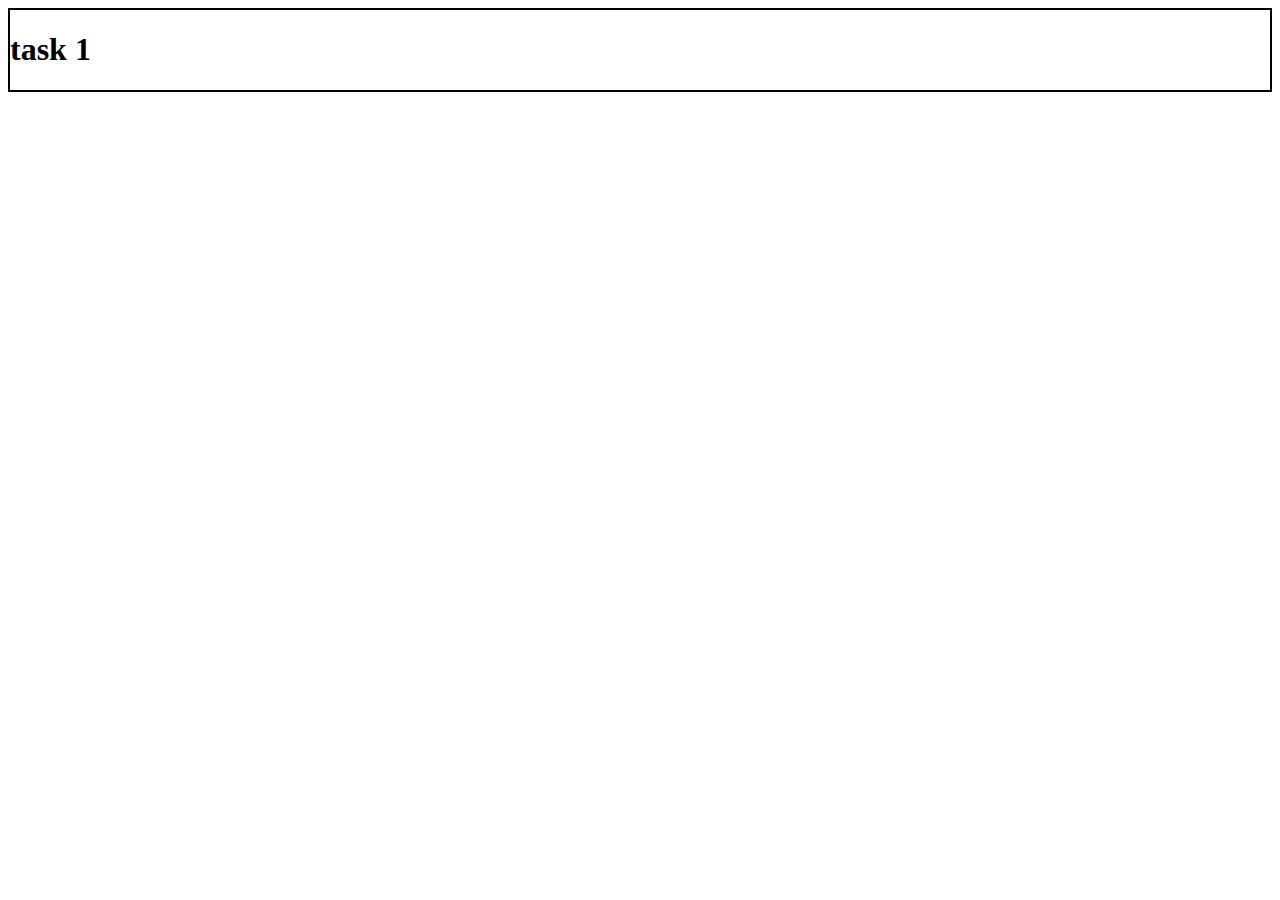
<file: 01 task/index.html>
<!DOCTYPE html>
<html lang="en">
<head>
    <meta charset="UTF-8">
    <meta name="viewport" content="width=device-width, initial-scale=1.0">
    <link rel="stylesheet" href="index.css">
    <title>Document</title>
</head>
<body>
    <div class="container">
        <h1>task 1</h1>
    </div>
</body>
</html>
</file>
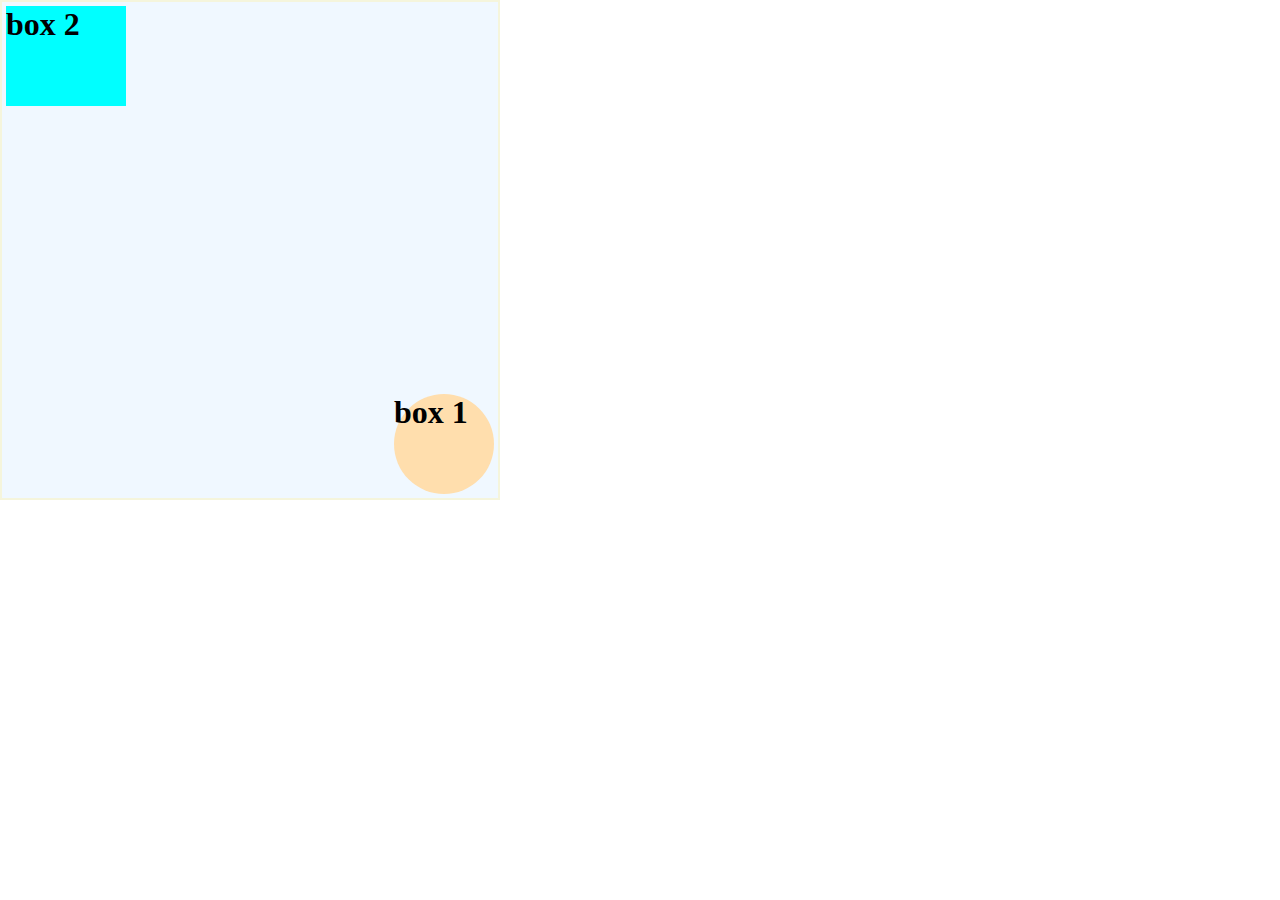
<file: 02 task/index.html>
<!DOCTYPE html>
<html lang="en">
<head>
    <meta charset="UTF-8">
    <meta name="viewport" content="width=device-width, initial-scale=1.0">
    <link rel="stylesheet" href="index.css">
    <title>absolute posilioning</title>
</head>
<body>
   <div class="container">
         <div class="box box1">
            <h1>box 1</h1>
         </div>
         <div class="box box2"> 
            <h1>box 2</h1>
         </div>
         
   </div> 
</body>
</html>
</file>
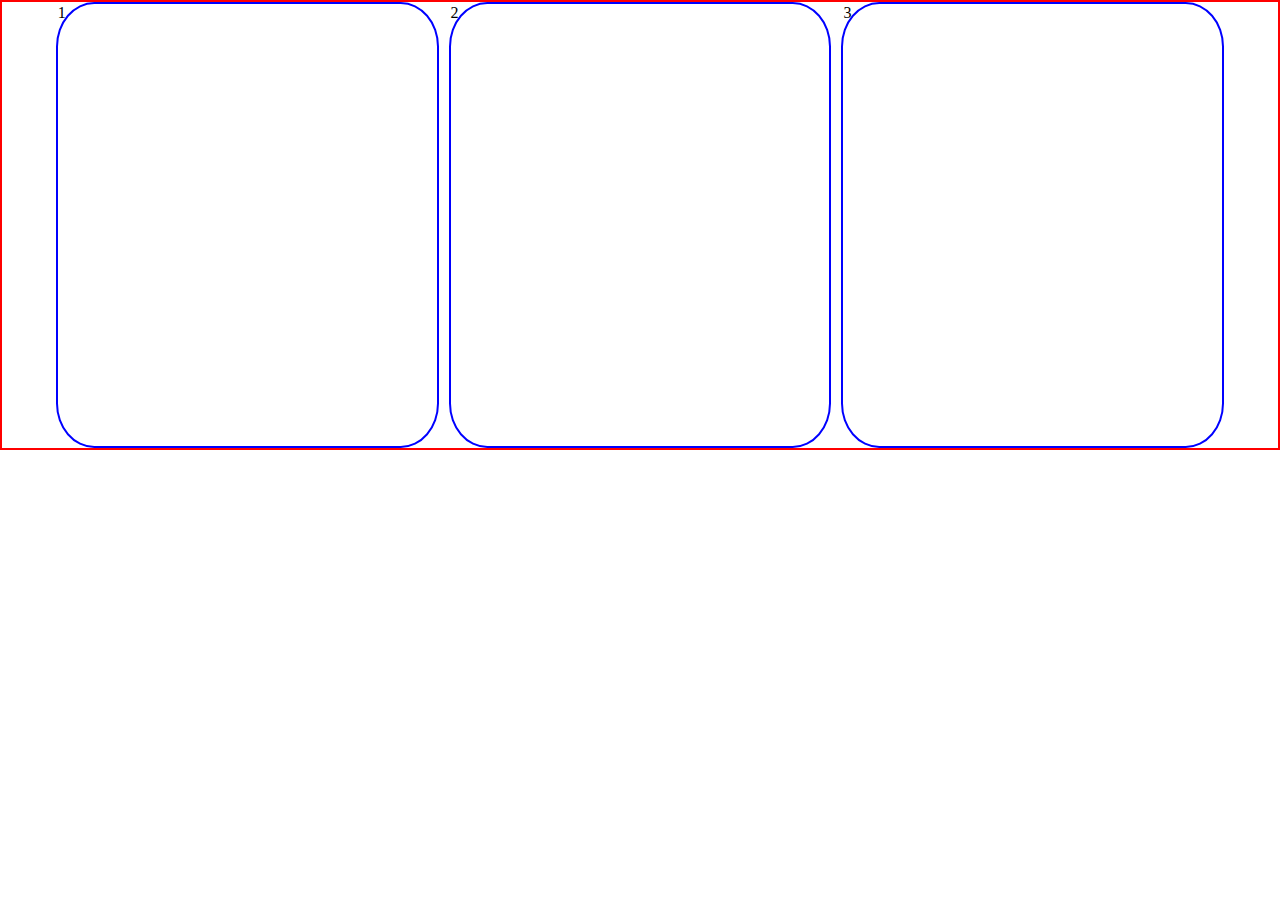
<file: 03 task/index.html>
<!doctype html>
<html lang="en">
  <head>
    <meta charset="UTF-8" />
    <meta name="viewport" content="width=device-width, initial-scale=1.0" />
    <link rel="stylesheet" href="index.css" />
    <title>Flex Box</title>
  </head>
  <body>
    <div class="container">
      <div class="box">
        <div class="box__content">1</div>
      </div>
      <div class="box">
        <div class="box__content">2</div>
      </div>
      <div class="box">
        <div class="box__content">3</div>
      </div>
    </div>
  </body>
</html>
</file>
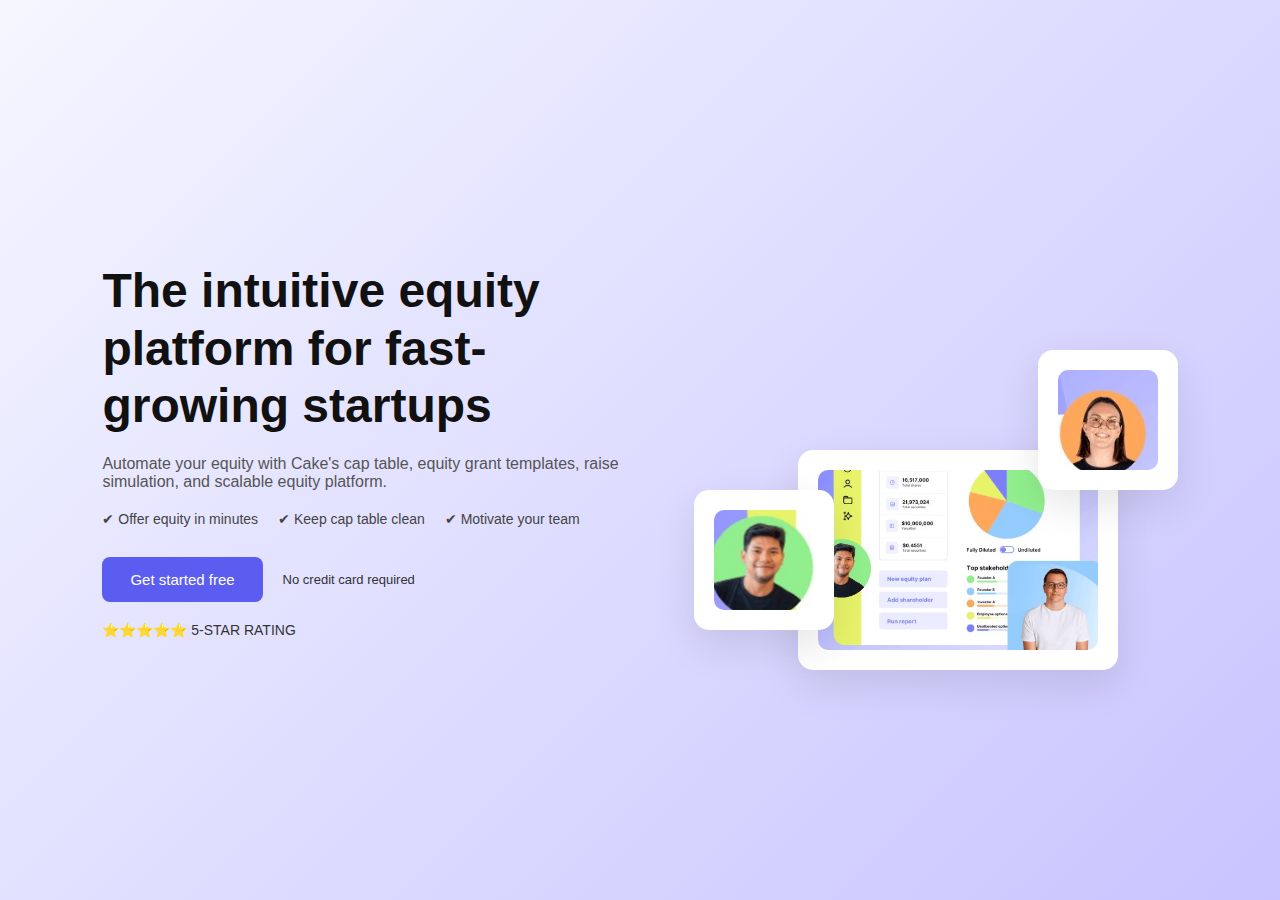
<file: 05 TASK/INDEX.HTML>
<!DOCTYPE html>
<html lang="en">
<head>
    <meta charset="UTF-8">
    <title>Equity Platform</title>
    <link rel="stylesheet" href="style.css">
</head>
<body>

<section class="hero">

    <div class="left">
        <h1>
            The intuitive equity <br>
            platform for fast- <br>
            growing startups
        </h1>

        <p class="subtitle">
            Automate your equity with Cake's cap table, equity grant
            templates, raise simulation, and scalable equity platform.
        </p>

        <div class="features">
            <span>✔ Offer equity in minutes</span>
            <span>✔ Keep cap table clean</span>
            <span>✔ Motivate your team</span>
        </div>

        <div class="cta">
            <button>Get started free</button>
            <span class="note">No credit card required</span>
        </div>

        <div class="rating">
            ⭐⭐⭐⭐⭐ <span>5-STAR RATING</span>
        </div>
    </div>


    <div class="right">

        <div class="card large">
            <img src="QEQuAoMru2k5S4UuJkKyxMTUx9Q.jpg" alt="chart">
        </div>

        <div class="card small top">
            <img src="QEQuAoMru2k5S4UuJkKyxMTUx9Qt.jpg" alt="">
        </div>

        <div class="card small bottom">
            <img src="TYOOOO.jpg" alt="">
        </div>

    </div>

</section>

</body>
</html>
</file>
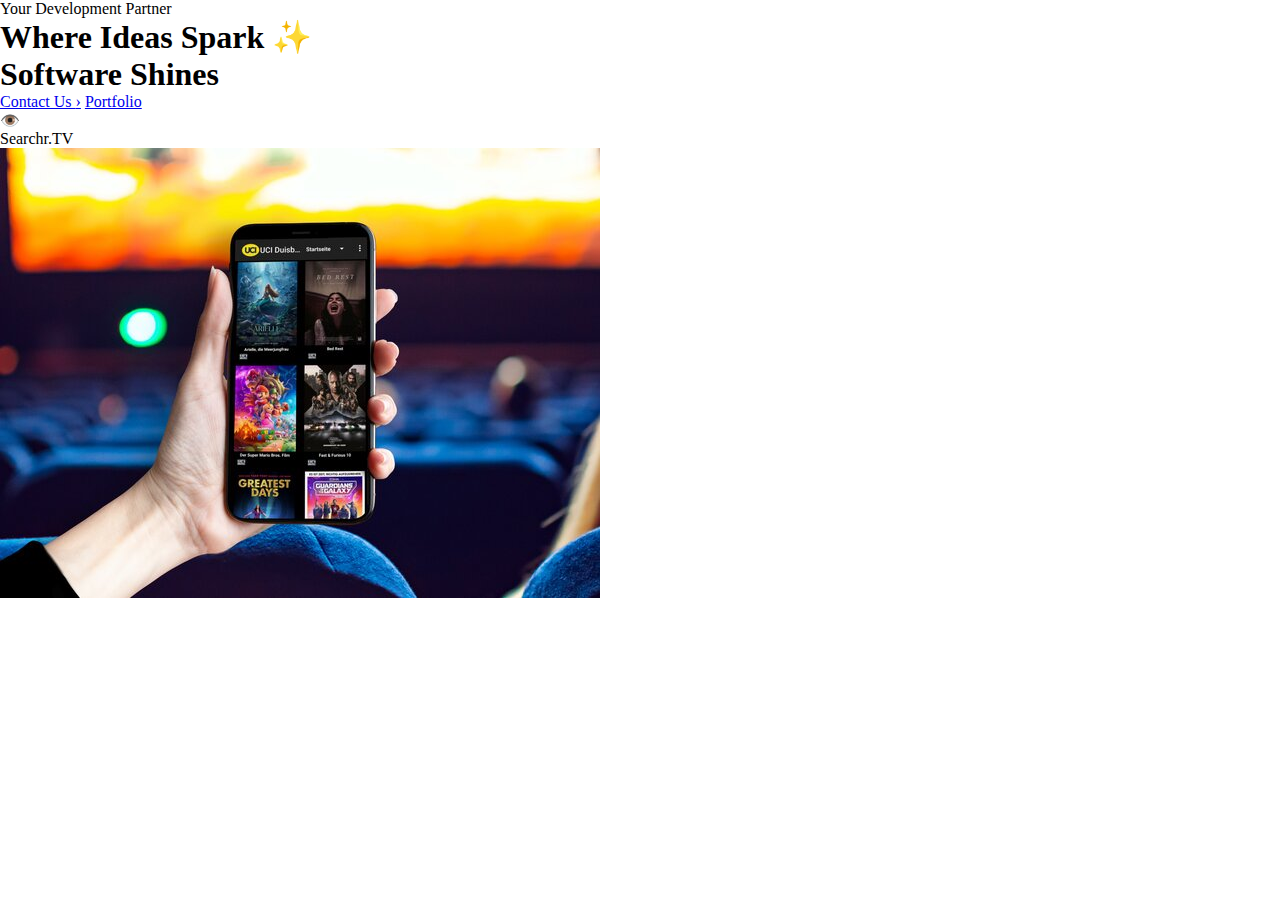
<file: 06 task/index.html>
<!DOCTYPE html>
<html lang="en">
<head>
    <meta charset="UTF-8">
    <meta name="viewport" content="width=device-width, initial-scale=1.0">
    <title>Modern Portfolio Landing Page</title>
    <link rel="stylesheet" href="style.css">
</head>
<body>

    <section class="hero">
        <div class="container">
            <div class="hero-content">
                <p class="subtitle">Your Development Partner</p>
                <h1>Where Ideas Spark ✨<br>Software Shines</h1>
                
                <div class="btn-group">
                    <a href="#" class="btn btn-yellow">Contact Us <span class="arrow">›</span></a>
                    <a href="#" class="btn btn-dark-red">Portfolio</a>
                </div>
            </div>

            <div class="hero-image-container">
                <div class="glass-circle">
                    <div class="logo-inner">
                        <span>👁️</span>
                        <p>Searchr.TV</p>
                    </div>
                </div>
                <img src="UCI Keyvisual_verlängert.jpg" alt="App Preview" class="main-img">
            </div>
        </div>
    </section>
</body>
</html>
</file>
<file: 01 task/index.css>
*{
    border: 0;
    padding: 0;
    box-sizing: border-box;

}
.container{
    width: 200;
    border: 2px solid black;
    display: initial inline-block;
}
</file>
<file: 02 task/index.css>
*{
    margin: 0;
    padding: 0;
    box-sizing: border-box;
}
.container{
    width: 500px;
    height: 500px;
    background-color: aliceblue;
    border: 2px solid beige;
    position: relative;
}
.box{
    width: 100px;
    height: 100px;
    background-color: navajowhite;
    margin: 4px;
    color: #000;
}
.container .box1 {
    position: absolute;
    right: 0;
    bottom: 0;
    border-radius: 50%;
}
.container  .box2{
    background-color: aqua;
    width: 120px;
}
</file>
<file: 03 task/index.css>
* {
  margin: 0;
  padding: 0;
  box-sizing: border-box;
}

.container {
  width: 100vw;
  height: 50vh;
  display: flex;
  align-items: center;
  justify-content: center;
  flex-wrap: wrap;
  gap: 10px;
  border: 2px solid red;
}

.box {
  width: 30%;
  height: 100%;
  border: 2px solid blue;
  border-radius: 10%;
}
</file>
<file: 05 TASK/style.css>
* {
    margin: 0;
    padding: 0;
    box-sizing: border-box;
    font-family: Arial, sans-serif;
}

body {
    background: linear-gradient(135deg, #f5f6ff, #c8c4ff);
}

.hero {
    display: flex;
    justify-content: space-between;
    align-items: center;
    padding: 80px 8%;
    min-height: 100vh;
}

/* LEFT SIDE */

.left {
    width: 50%;
}

.left h1 {
    font-size: 48px;
    font-weight: 700;
    color: #111;
    line-height: 1.2;
}

.subtitle {
    margin: 20px 0;
    color: #555;
    font-size: 16px;
}

.features {
    display: flex;
    gap: 20px;
    font-size: 14px;
    color: #444;
    margin-bottom: 30px;
}

.cta {
    display: flex;
    align-items: center;
    gap: 20px;
    margin-bottom: 20px;
}

.cta button {
    background: #5b5df0;
    color: white;
    padding: 14px 28px;
    border: none;
    border-radius: 8px;
    font-size: 15px;
    cursor: pointer;
}

.cta button:hover {
    background: #4849d6;
}

.note {
    font-size: 13px;
    color: #333;
}

.rating {
    font-size: 14px;
    color: #333;
}


/* RIGHT SIDE */

.right {
    width: 45%;
    position: relative;
}

.card {
    background: white;
    border-radius: 15px;
    box-shadow: 0 15px 40px rgba(0,0,0,0.1);
    padding: 20px;
    position: absolute;
}

.large {
    width: 320px;
    height: 220px;
    top: 0;
    right: 60px;
}

.small {
    width: 140px;
    height: 140px;
}

.top {
    top: 40px;
    left: 0;
}

.bottom {
    bottom: -40px;
    right: 0;
}

.card img {
    width: 100%;
    height: 100%;
    object-fit: cover;
    border-radius: 10px;
}
</file>
<file: 06 task/style.css>
* {
  margin: 0;
  padding: 0;
  box-sizing: border-box;
}

.grid {
  display: grid;
  grid-template-columns: 1fr 100px 1fr;
  grid-template-rows: repeat(3, 1fr);
  height: 70vh;
  width: 70vw;
  gap: 10px;
}

.item1 {
  grid-column: 1/2;
  grid-row: 1/3;
  background-color: #dac8ff;
}

.item2 {
  grid-column: 2/4;
  grid-row: 1/2;
  background-color: #9feae2;
}

.item3 {
  grid-column: 1/2;
  grid-row: 3/4;
  background-color: #ffb2a8;
}

.item4 {
  grid-column: 2/3;
  grid-row: 2/4;
  background-color: #f3bdff;
}

.item5 {
  grid-column: 3/4;
  grid-row: 2/4;
  background-color: #ffd88a;
}
</file>
